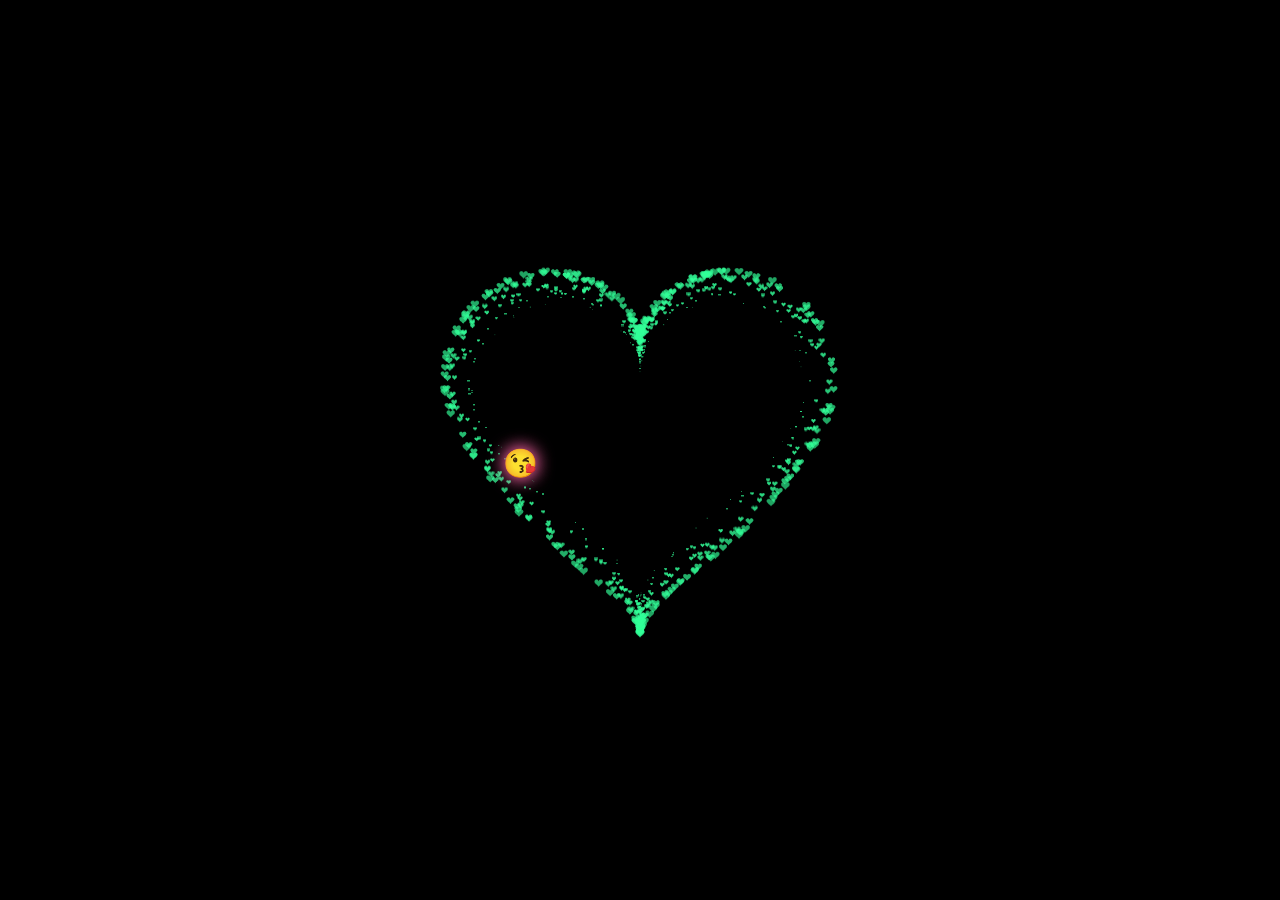
<file: emoji.html>
<!DOCTYPE HTML PUBLIC "-//W3C//DTD HTML 4.0 Transitional//EN">
<html lang="vi">
<head>
  <meta charset="UTF-8" />
  <title>Heart • Moah Orbit</title>
  <meta name="viewport" content="width=device-width, initial-scale=1" />

  <style>
    html, body {
      height: 100%;
      padding: 0;
      margin: 0;
      background: #000;
      display: flex;
      justify-content: center;
      align-items: center;
      font-family: system-ui, -apple-system, Segoe UI, Roboto, Arial, sans-serif;
    }
    .box {
      width: 100%;
      max-width: 900px;
      aspect-ratio: 1 / 1;
      position: relative;
    }
    canvas {
      position: absolute;
      inset: 0;
      width: 100%;
      height: 100%;
    }
    /* Trái tim nền (CSS shape + nhịp đập) */
    #pinkboard {
      position: relative;
      margin: auto;
      height: 500px;
      width: 500px;
      animation: beat 1.3s infinite;
    }
    #pinkboard:before, #pinkboard:after {
      content: '';
      position: absolute;
      background: #FF5CA4;
      width: 100px;
      height: 160px;
      border-top-left-radius: 50px;
      border-top-right-radius: 50px;
    }
    #pinkboard:before {
      left: 100px;
      transform: rotate(-45deg);
      transform-origin: 0 100%;
      box-shadow:
        0 14px 28px rgba(0,0,0,0.25),
        0 10px 10px rgba(0,0,0,0.22);
    }
    #pinkboard:after {
      left: 0;
      transform: rotate(45deg);
      transform-origin: 100% 100%;
    }
    @keyframes beat {
      0%   { transform: scale(1); }
      30%  { transform: scale(.8); }
      60%  { transform: scale(1.2); }
      100% { transform: scale(1); }
    }
  </style>
</head>

<body>
  <div class="box">
    <canvas id="pinkboard"></canvas>
  </div>

  <script>
    /*
     * Cấu hình
     */
    const settings = {
      particles: {
        length: 2000,     // số hạt tối đa
        duration: 2,      // thời gian sống của hạt (giây)
        velocity: 100,    // vận tốc px/s
        effect: -1.3,     // gia tốc (tạo hiệu ứng nổ đẹp)
        size: 13          // kích thước hạt (px)
      },
      text: {
        label: "😘",    // nội dung chữ chạy quanh tim
        speed: 1.6,       // tốc độ chạy (rad/giây dọc theo tham số đường tim)
        font: "bold 28px Arial",
        fillStyle: "#ffffff",
        shadowColor: "#ff66aa",
        shadowBlur: 18,
        outline: true     // vẽ thêm viền để dễ nhìn
      }
    };

    /*
     * Polyfill requestAnimationFrame
     */
    (function () {
      let lastTime = 0;
      const vendors = ["ms", "moz", "webkit", "o"];
      for (let x = 0; x < vendors.length && !window.requestAnimationFrame; ++x) {
        window.requestAnimationFrame = window[vendors[x]+"RequestAnimationFrame"];
        window.cancelAnimationFrame = window[vendors[x]+"CancelAnimationFrame"] || window[vendors[x]+"CancelRequestAnimationFrame"];
      }
      if (!window.requestAnimationFrame) {
        window.requestAnimationFrame = function (callback) {
          const currTime = new Date().getTime();
          const timeToCall = Math.max(0, 16 - (currTime - lastTime));
          const id = window.setTimeout(function () { callback(currTime + timeToCall); }, timeToCall);
          lastTime = currTime + timeToCall;
          return id;
        };
      }
      if (!window.cancelAnimationFrame) {
        window.cancelAnimationFrame = function (id) { clearTimeout(id); };
      }
    })();

    /*
     * Lớp Point
     */
    const Point = (function () {
      function Point(x, y) {
        this.x = (typeof x !== "undefined") ? x : 0;
        this.y = (typeof y !== "undefined") ? y : 0;
      }
      Point.prototype.clone = function () {
        return new Point(this.x, this.y);
      };
      Point.prototype.length = function (length) {
        if (typeof length === "undefined")
          return Math.hypot(this.x, this.y);
        this.normalize();
        this.x *= length;
        this.y *= length;
        return this;
      };
      Point.prototype.normalize = function () {
        const l = this.length() || 1;
        this.x /= l; this.y /= l;
        return this;
      };
      return Point;
    })();

    /*
     * Lớp Particle
     */
    const Particle = (function () {
      function Particle() {
        this.position = new Point();
        this.velocity = new Point();
        this.acceleration = new Point();
        this.age = 0;
      }
      Particle.prototype.initialize = function (x, y, dx, dy) {
        this.position.x = x;
        this.position.y = y;
        this.velocity.x = dx;
        this.velocity.y = dy;
        this.acceleration.x = dx * settings.particles.effect;
        this.acceleration.y = dy * settings.particles.effect;
        this.age = 0;
      };
      Particle.prototype.update = function (dt) {
        this.position.x += this.velocity.x * dt;
        this.position.y += this.velocity.y * dt;
        this.velocity.x += this.acceleration.x * dt;
        this.velocity.y += this.acceleration.y * dt;
        this.age += dt;
      };
      Particle.prototype.draw = function (ctx, image) {
        // easing cho kích thước/độ mờ
        function ease(t) { return (--t) * t * t + 1; }
        const life = this.age / settings.particles.duration;
        const size = image.width * ease(life);
        ctx.globalAlpha = 1 - life;
        ctx.drawImage(image, this.position.x - size/2, this.position.y - size/2, size, size);
        ctx.globalAlpha = 1;
      };
      return Particle;
    })();

    /*
     * Bể chứa hạt (vòng tròn)
     */
    const ParticlePool = (function () {
      let particles, firstActive = 0, firstFree = 0;
      const duration = settings.particles.duration;

      function ParticlePool(length) {
        particles = new Array(length);
        for (let i = 0; i < particles.length; i++) particles[i] = new Particle();
      }
      ParticlePool.prototype.add = function (x, y, dx, dy) {
        particles[firstFree].initialize(x, y, dx, dy);
        firstFree = (firstFree + 1) % particles.length;
        if (firstFree === firstActive) firstActive = (firstActive + 1) % particles.length;
      };
      ParticlePool.prototype.update = function (dt) {
        if (firstActive < firstFree) {
          for (let i = firstActive; i < firstFree; i++) particles[i].update(dt);
        } else {
          for (let i = firstActive; i < particles.length; i++) particles[i].update(dt);
          for (let i = 0; i < firstFree; i++) particles[i].update(dt);
        }
        while (firstActive !== firstFree && particles[firstActive].age >= duration) {
          firstActive = (firstActive + 1) % particles.length;
        }
      };
      ParticlePool.prototype.draw = function (ctx, image) {
        if (firstActive < firstFree) {
          for (let i = firstActive; i < firstFree; i++) particles[i].draw(ctx, image);
        } else {
          for (let i = firstActive; i < particles.length; i++) particles[i].draw(ctx, image);
          for (let i = 0; i < firstFree; i++) particles[i].draw(ctx, image);
        }
      };
      return ParticlePool;
    })();

    /*
     * Hàm tọa độ điểm trên đường tim: -PI <= t <= PI
     * (giống công thức đang dùng để sinh hạt)
     */
    function pointOnHeart(t) {
      // Kích thước “tim toán học” (đơn vị px cục bộ, sẽ quy chiếu về tâm canvas khi vẽ)
      return new Point(
        160 * Math.pow(Math.sin(t), 3),
        130 * Math.cos(t) - 50 * Math.cos(2 * t) - 20 * Math.cos(3 * t) - 10 * Math.cos(4 * t) + 25
      );
    }

    /*
     * Tạo ảnh hạt (hình trái tim nhỏ)
     */
    const particleImage = (function () {
      const c = document.createElement("canvas");
      const ctx = c.getContext("2d");
      c.width = settings.particles.size;
      c.height = settings.particles.size;

      function to(t) {
        const p = pointOnHeart(t);
        // scale vào ô ảnh hạt
        p.x = c.width / 2  + p.x * c.width  / 350;
        p.y = c.height / 2 - p.y * c.height / 350;
        return p;
      }

      ctx.beginPath();
      let t = -Math.PI;
      let p = to(t);
      ctx.moveTo(p.x, p.y);
      while (t < Math.PI) {
        t += 0.01;
        p = to(t);
        ctx.lineTo(p.x, p.y);
      }
      ctx.closePath();
      ctx.fillStyle = "#33ff99"; // màu hạt
      ctx.fill();

      const img = new Image();
      img.src = c.toDataURL();
      return img;
    })();

    /*
     * Ghép tất cả lại
     */
    (function (canvas) {
      const ctx = canvas.getContext("2d");
      const pool = new ParticlePool(settings.particles.length);
      const particleRate = settings.particles.length / settings.particles.duration; // hạt/giây
      let time;        // time stamp trước đó
      let tText = -Math.PI; // tham số vị trí chữ trên đường tim

      function drawMoah(dt) {
        // cập nhật tham số dọc đường tim theo tốc độ và thời gian trôi
        tText += settings.text.speed * dt;
        // giữ t trong [-PI, PI] để ổn định
        if (tText > Math.PI) tText -= 2 * Math.PI;
        if (tText < -Math.PI) tText += 2 * Math.PI;

        const pos = pointOnHeart(tText);
        const x = canvas.width / 2 + pos.x;
        const y = canvas.height / 2 - pos.y;

        // vẽ chữ
        ctx.save();
        ctx.font = settings.text.font;
        ctx.textAlign = "center";
        ctx.textBaseline = "middle";

        // ánh sáng/đổ bóng để nổi bật trên nền hạt
        ctx.shadowColor = settings.text.shadowColor;
        ctx.shadowBlur = settings.text.shadowBlur;

        // viền chữ (để đọc tốt hơn)
        if (settings.text.outline) {
          ctx.lineWidth = 4;
          ctx.strokeStyle = "rgba(0,0,0,0.6)";
          ctx.strokeText(settings.text.label, x, y);
        }

        // tô chữ
        ctx.fillStyle = settings.text.fillStyle;
        ctx.fillText(settings.text.label, x, y);
        ctx.restore();
      }

      function render() {
        requestAnimationFrame(render);

        // thời gian
        const newTime = Date.now() / 1000;
        const dt = newTime - (time || newTime);
        time = newTime;

        // clear canvas
        ctx.clearRect(0, 0, canvas.width, canvas.height);

        // sinh hạt mới theo đường tim
        const amount = particleRate * dt;
        for (let i = 0; i < amount; i++) {
          const pos = pointOnHeart(Math.PI - 2 * Math.PI * Math.random());
          const dir = pos.clone().length(settings.particles.velocity);
          pool.add(
            canvas.width / 2 + pos.x,
            canvas.height / 2 - pos.y,
            dir.x,
            -dir.y
          );
        }

        // cập nhật & vẽ hạt
        pool.update(dt);
        pool.draw(ctx, particleImage);

        // vẽ chữ "Moah" chạy quanh đường tim
        drawMoah(dt);
      }

      // xử lý resize (canvas kích thước theo CSS)
      function onResize() {
        canvas.width = canvas.clientWidth;
        canvas.height = canvas.clientHeight;
      }
      window.addEventListener("resize", onResize);

      // khởi động
      setTimeout(function () {
        onResize();
        render();
      }, 10);
    })(document.getElementById("pinkboard"));
  </script>
</body>
</html>
</file>
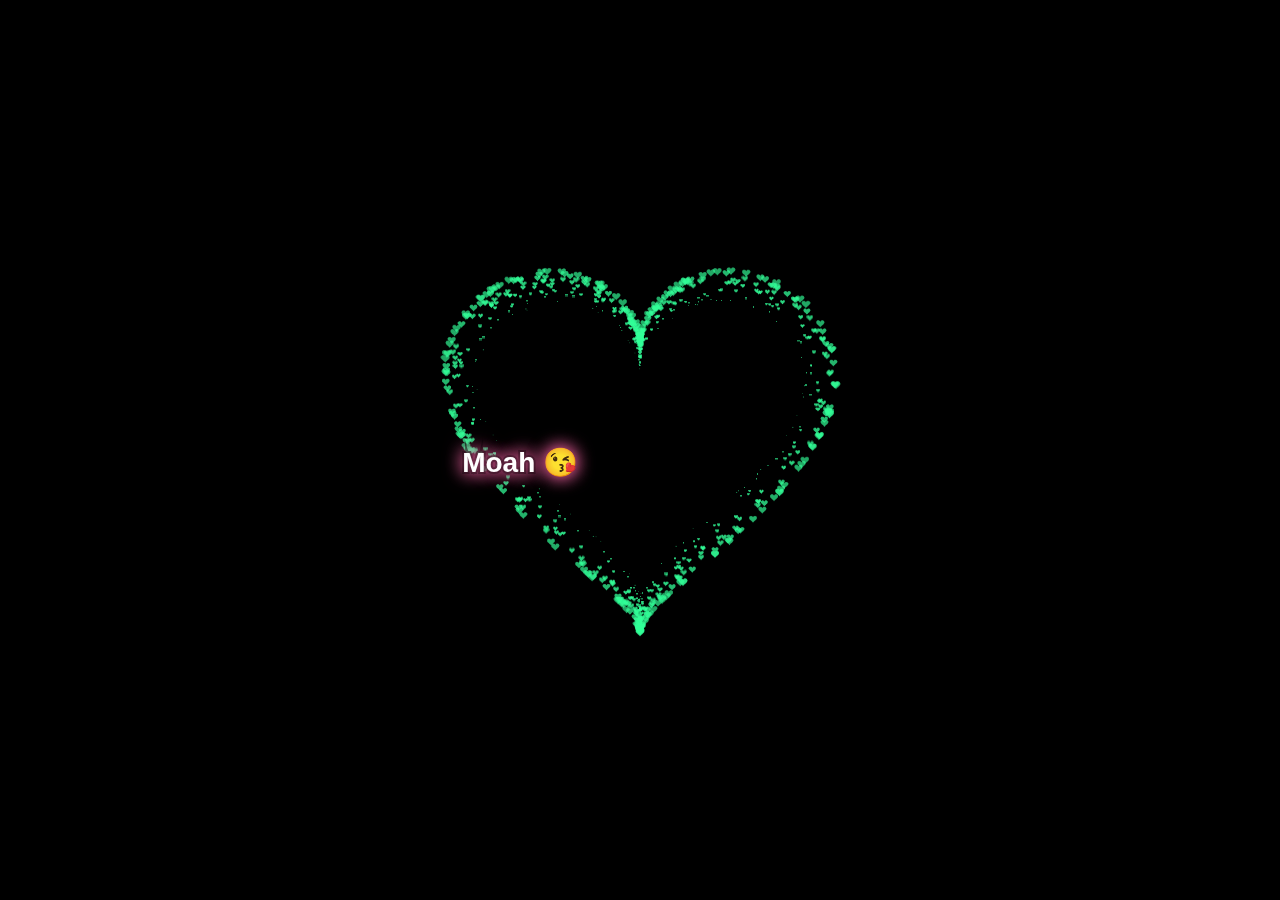
<file: heart_qr.html>
<!DOCTYPE HTML PUBLIC "-//W3C//DTD HTML 4.0 Transitional//EN">
<html lang="vi">
<head>
  <meta charset="UTF-8" />
  <title>Heart • Moah Orbit</title>
  <meta name="viewport" content="width=device-width, initial-scale=1" />

  <style>
    html, body {
      height: 100%;
      padding: 0;
      margin: 0;
      background: #000;
      display: flex;
      justify-content: center;
      align-items: center;
      font-family: system-ui, -apple-system, Segoe UI, Roboto, Arial, sans-serif;
    }
    .box {
      width: 100%;
      max-width: 900px;
      aspect-ratio: 1 / 1;
      position: relative;
    }
    canvas {
      position: absolute;
      inset: 0;
      width: 100%;
      height: 100%;
    }
    /* Trái tim nền (CSS shape + nhịp đập) */
    #pinkboard {
      position: relative;
      margin: auto;
      height: 500px;
      width: 500px;
      animation: beat 1.3s infinite;
    }
    #pinkboard:before, #pinkboard:after {
      content: '';
      position: absolute;
      background: #FF5CA4;
      width: 100px;
      height: 160px;
      border-top-left-radius: 50px;
      border-top-right-radius: 50px;
    }
    #pinkboard:before {
      left: 100px;
      transform: rotate(-45deg);
      transform-origin: 0 100%;
      box-shadow:
        0 14px 28px rgba(0,0,0,0.25),
        0 10px 10px rgba(0,0,0,0.22);
    }
    #pinkboard:after {
      left: 0;
      transform: rotate(45deg);
      transform-origin: 100% 100%;
    }
    @keyframes beat {
      0%   { transform: scale(1); }
      30%  { transform: scale(.8); }
      60%  { transform: scale(1.2); }
      100% { transform: scale(1); }
    }
  </style>
</head>

<body>
  <div class="box">
    <canvas id="pinkboard"></canvas>
  </div>

  <script>
    /*
     * Cấu hình
     */
    const settings = {
      particles: {
        length: 2000,     // số hạt tối đa
        duration: 2,      // thời gian sống của hạt (giây)
        velocity: 100,    // vận tốc px/s
        effect: -1.3,     // gia tốc (tạo hiệu ứng nổ đẹp)
        size: 13          // kích thước hạt (px)
      },
      text: {
        label: "Moah 😘",    // nội dung chữ chạy quanh tim
        speed: 1.6,       // tốc độ chạy (rad/giây dọc theo tham số đường tim)
        font: "bold 28px Arial",
        fillStyle: "#ffffff",
        shadowColor: "#ff66aa",
        shadowBlur: 18,
        outline: true     // vẽ thêm viền để dễ nhìn
      }
    };

    /*
     * Polyfill requestAnimationFrame
     */
    (function () {
      let lastTime = 0;
      const vendors = ["ms", "moz", "webkit", "o"];
      for (let x = 0; x < vendors.length && !window.requestAnimationFrame; ++x) {
        window.requestAnimationFrame = window[vendors[x]+"RequestAnimationFrame"];
        window.cancelAnimationFrame = window[vendors[x]+"CancelAnimationFrame"] || window[vendors[x]+"CancelRequestAnimationFrame"];
      }
      if (!window.requestAnimationFrame) {
        window.requestAnimationFrame = function (callback) {
          const currTime = new Date().getTime();
          const timeToCall = Math.max(0, 16 - (currTime - lastTime));
          const id = window.setTimeout(function () { callback(currTime + timeToCall); }, timeToCall);
          lastTime = currTime + timeToCall;
          return id;
        };
      }
      if (!window.cancelAnimationFrame) {
        window.cancelAnimationFrame = function (id) { clearTimeout(id); };
      }
    })();

    /*
     * Lớp Point
     */
    const Point = (function () {
      function Point(x, y) {
        this.x = (typeof x !== "undefined") ? x : 0;
        this.y = (typeof y !== "undefined") ? y : 0;
      }
      Point.prototype.clone = function () {
        return new Point(this.x, this.y);
      };
      Point.prototype.length = function (length) {
        if (typeof length === "undefined")
          return Math.hypot(this.x, this.y);
        this.normalize();
        this.x *= length;
        this.y *= length;
        return this;
      };
      Point.prototype.normalize = function () {
        const l = this.length() || 1;
        this.x /= l; this.y /= l;
        return this;
      };
      return Point;
    })();

    /*
     * Lớp Particle
     */
    const Particle = (function () {
      function Particle() {
        this.position = new Point();
        this.velocity = new Point();
        this.acceleration = new Point();
        this.age = 0;
      }
      Particle.prototype.initialize = function (x, y, dx, dy) {
        this.position.x = x;
        this.position.y = y;
        this.velocity.x = dx;
        this.velocity.y = dy;
        this.acceleration.x = dx * settings.particles.effect;
        this.acceleration.y = dy * settings.particles.effect;
        this.age = 0;
      };
      Particle.prototype.update = function (dt) {
        this.position.x += this.velocity.x * dt;
        this.position.y += this.velocity.y * dt;
        this.velocity.x += this.acceleration.x * dt;
        this.velocity.y += this.acceleration.y * dt;
        this.age += dt;
      };
      Particle.prototype.draw = function (ctx, image) {
        // easing cho kích thước/độ mờ
        function ease(t) { return (--t) * t * t + 1; }
        const life = this.age / settings.particles.duration;
        const size = image.width * ease(life);
        ctx.globalAlpha = 1 - life;
        ctx.drawImage(image, this.position.x - size/2, this.position.y - size/2, size, size);
        ctx.globalAlpha = 1;
      };
      return Particle;
    })();

    /*
     * Bể chứa hạt (vòng tròn)
     */
    const ParticlePool = (function () {
      let particles, firstActive = 0, firstFree = 0;
      const duration = settings.particles.duration;

      function ParticlePool(length) {
        particles = new Array(length);
        for (let i = 0; i < particles.length; i++) particles[i] = new Particle();
      }
      ParticlePool.prototype.add = function (x, y, dx, dy) {
        particles[firstFree].initialize(x, y, dx, dy);
        firstFree = (firstFree + 1) % particles.length;
        if (firstFree === firstActive) firstActive = (firstActive + 1) % particles.length;
      };
      ParticlePool.prototype.update = function (dt) {
        if (firstActive < firstFree) {
          for (let i = firstActive; i < firstFree; i++) particles[i].update(dt);
        } else {
          for (let i = firstActive; i < particles.length; i++) particles[i].update(dt);
          for (let i = 0; i < firstFree; i++) particles[i].update(dt);
        }
        while (firstActive !== firstFree && particles[firstActive].age >= duration) {
          firstActive = (firstActive + 1) % particles.length;
        }
      };
      ParticlePool.prototype.draw = function (ctx, image) {
        if (firstActive < firstFree) {
          for (let i = firstActive; i < firstFree; i++) particles[i].draw(ctx, image);
        } else {
          for (let i = firstActive; i < particles.length; i++) particles[i].draw(ctx, image);
          for (let i = 0; i < firstFree; i++) particles[i].draw(ctx, image);
        }
      };
      return ParticlePool;
    })();

    /*
     * Hàm tọa độ điểm trên đường tim: -PI <= t <= PI
     * (giống công thức đang dùng để sinh hạt)
     */
    function pointOnHeart(t) {
      // Kích thước “tim toán học” (đơn vị px cục bộ, sẽ quy chiếu về tâm canvas khi vẽ)
      return new Point(
        160 * Math.pow(Math.sin(t), 3),
        130 * Math.cos(t) - 50 * Math.cos(2 * t) - 20 * Math.cos(3 * t) - 10 * Math.cos(4 * t) + 25
      );
    }

    /*
     * Tạo ảnh hạt (hình trái tim nhỏ)
     */
    const particleImage = (function () {
      const c = document.createElement("canvas");
      const ctx = c.getContext("2d");
      c.width = settings.particles.size;
      c.height = settings.particles.size;

      function to(t) {
        const p = pointOnHeart(t);
        // scale vào ô ảnh hạt
        p.x = c.width / 2  + p.x * c.width  / 350;
        p.y = c.height / 2 - p.y * c.height / 350;
        return p;
      }

      ctx.beginPath();
      let t = -Math.PI;
      let p = to(t);
      ctx.moveTo(p.x, p.y);
      while (t < Math.PI) {
        t += 0.01;
        p = to(t);
        ctx.lineTo(p.x, p.y);
      }
      ctx.closePath();
      ctx.fillStyle = "#33ff99"; // màu hạt
      ctx.fill();

      const img = new Image();
      img.src = c.toDataURL();
      return img;
    })();

    /*
     * Ghép tất cả lại
     */
    (function (canvas) {
      const ctx = canvas.getContext("2d");
      const pool = new ParticlePool(settings.particles.length);
      const particleRate = settings.particles.length / settings.particles.duration; // hạt/giây
      let time;        // time stamp trước đó
      let tText = -Math.PI; // tham số vị trí chữ trên đường tim

      function drawMoah(dt) {
        // cập nhật tham số dọc đường tim theo tốc độ và thời gian trôi
        tText += settings.text.speed * dt;
        // giữ t trong [-PI, PI] để ổn định
        if (tText > Math.PI) tText -= 2 * Math.PI;
        if (tText < -Math.PI) tText += 2 * Math.PI;

        const pos = pointOnHeart(tText);
        const x = canvas.width / 2 + pos.x;
        const y = canvas.height / 2 - pos.y;

        // vẽ chữ
        ctx.save();
        ctx.font = settings.text.font;
        ctx.textAlign = "center";
        ctx.textBaseline = "middle";

        // ánh sáng/đổ bóng để nổi bật trên nền hạt
        ctx.shadowColor = settings.text.shadowColor;
        ctx.shadowBlur = settings.text.shadowBlur;

        // viền chữ (để đọc tốt hơn)
        if (settings.text.outline) {
          ctx.lineWidth = 4;
          ctx.strokeStyle = "rgba(0,0,0,0.6)";
          ctx.strokeText(settings.text.label, x, y);
        }

        // tô chữ
        ctx.fillStyle = settings.text.fillStyle;
        ctx.fillText(settings.text.label, x, y);
        ctx.restore();
      }

      function render() {
        requestAnimationFrame(render);

        // thời gian
        const newTime = Date.now() / 1000;
        const dt = newTime - (time || newTime);
        time = newTime;

        // clear canvas
        ctx.clearRect(0, 0, canvas.width, canvas.height);

        // sinh hạt mới theo đường tim
        const amount = particleRate * dt;
        for (let i = 0; i < amount; i++) {
          const pos = pointOnHeart(Math.PI - 2 * Math.PI * Math.random());
          const dir = pos.clone().length(settings.particles.velocity);
          pool.add(
            canvas.width / 2 + pos.x,
            canvas.height / 2 - pos.y,
            dir.x,
            -dir.y
          );
        }

        // cập nhật & vẽ hạt
        pool.update(dt);
        pool.draw(ctx, particleImage);

        // vẽ chữ "Moah" chạy quanh đường tim
        drawMoah(dt);
      }

      // xử lý resize (canvas kích thước theo CSS)
      function onResize() {
        canvas.width = canvas.clientWidth;
        canvas.height = canvas.clientHeight;
      }
      window.addEventListener("resize", onResize);

      // khởi động
      setTimeout(function () {
        onResize();
        render();
      }, 10);
    })(document.getElementById("pinkboard"));
  </script>
</body>
</html>
</file>
